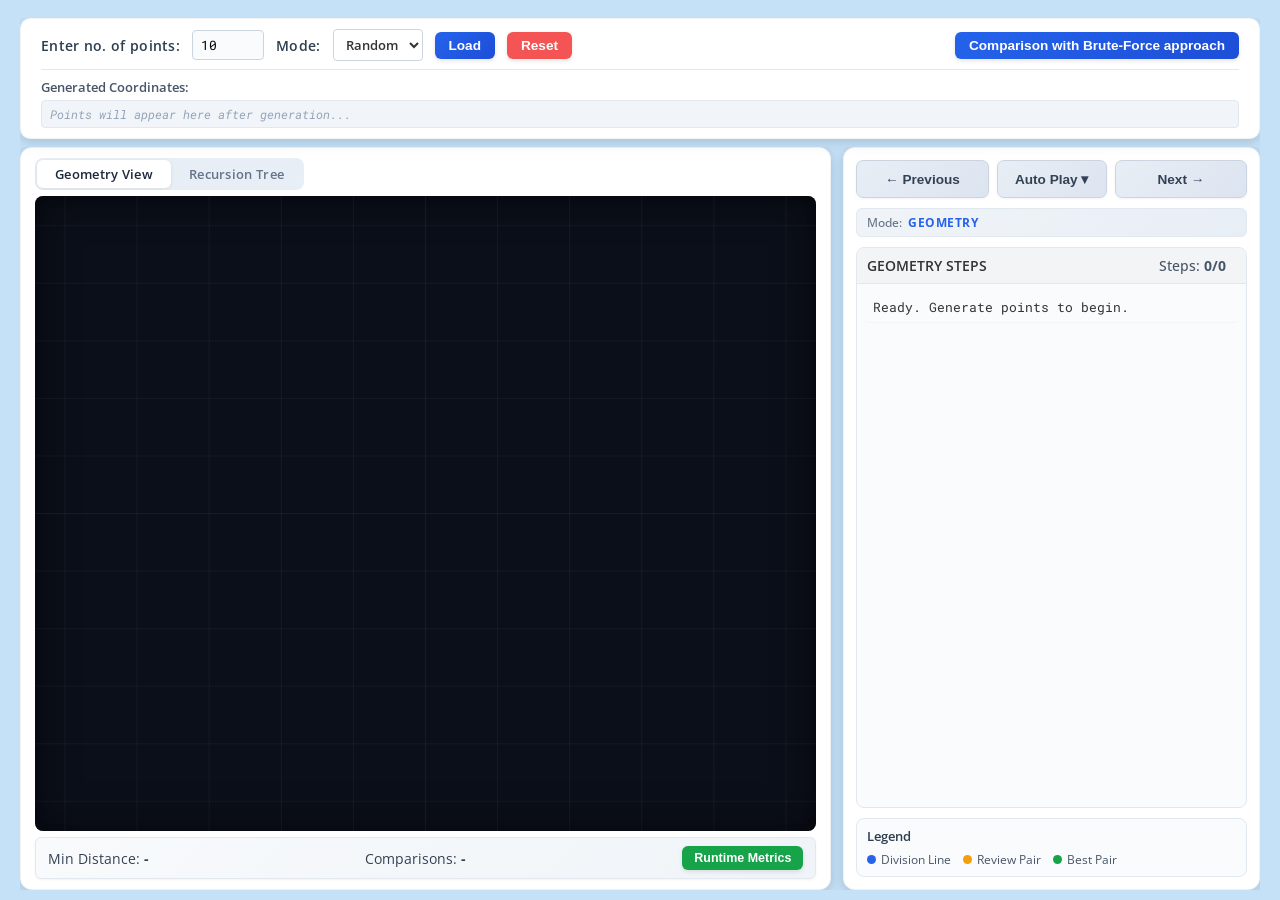
<file: simulation/index.html>
<!DOCTYPE html>
<html lang="en">

<head>
    <meta charset="UTF-8">
    <meta name="viewport" content="width=device-width, initial-scale=1.0">
    <title>Closest Pair: Divide & Conquer Analysis</title>

    <link rel="stylesheet" href="css/main.css">
    <link
        href="https://fonts.googleapis.com/css2?family=Open+Sans:wght@400;600;700&family=Roboto+Mono:wght@400;500&display=swap"
        rel="stylesheet">

</head>

<body>
    <div class="main-container">

        <!-- ========== SIMULATION VIEW (Page 1) ========== -->
        <div id="simulationView" class="simulation-view">
            <!-- CONFIGURATION & DATA PANEL (compact) -->
            <section class="config-panel" style="position: relative;">
                <div class="controls-row">
                    <!-- Random Input -->
                    <label for="pointCount">Enter no. of points:</label>
                    <div id="randomInput" class="input-wrapper">
                        <input type="text" id="pointCount" placeholder="e.g. 10" value="10">
                    </div>

                    <!-- Mode Selection -->
                    <label for="inputMode">Mode:</label>
                    <select id="inputMode" class="mode-select">
                        <option value="random">Random</option>
                        <option value="manual">Manual</option>
                    </select>

                    <!-- Action Buttons -->
                    <button id="btnLoad" class="btn btn-primary">Load</button>
                    <button id="btnReset" class="btn btn-secondary">Reset</button>

                    <!-- Advanced Button Pushed to Right -->
                    <button id="btnShowAdvanced" class="btn btn-primary" style="margin-left: auto;">
                        Comparison with Brute-Force approach
                    </button>
                </div>

                <div class="divider"></div>

                <div class="coordinates-row">
                    <h3>Generated Coordinates:</h3>
                    <div id="coordinateList" class="coordinate-box">
                        <span id="coordPlaceholder" class="placeholder">Points will appear here after
                            generation...</span>
                        <span id="coordResult" style="color: #000;"></span>
                        <div id="manualInput" class="input-wrapper hidden" style="width: 100%;">
                            <input type="text" id="manualPoints" placeholder="e.g: 10,20 30,40 50,60"
                                style="width: 100%; background: transparent; border: none; color: #000; font-family: inherit;">
                        </div>
                    </div>
                </div>
            </section>

            <!-- MAIN LAYOUT: Split between Viz and Right Controls -->
            <div class="content-split">

                <!-- VISUALIZATION -->
                <div class="viz-container">
                    <!-- Tab Toggle (compact) -->
                    <div class="viz-tabs-wrapper">
                        <div class="viz-tabs">
                            <button id="tabGeometry" class="viz-tab active" data-tab="geometry">Geometry View</button>
                            <button id="tabRecursion" class="viz-tab" data-tab="recursion">Recursion Tree</button>
                        </div>
                        <!-- Tab lock tooltip (hidden by default) -->
                        <div id="tabLockMsg" class="tab-lock-msg hidden">
                            <svg width="12" height="12" viewBox="0 0 24 24" fill="none" stroke="currentColor" stroke-width="2.5">
                                <rect x="3" y="11" width="18" height="11" rx="2" ry="2"/>
                                <path d="M7 11V7a5 5 0 0 1 10 0v4"/>
                            </svg>
                            Locked during autoplay
                        </div>
                    </div>

                    <!-- Geometry View (existing) -->
                    <div id="geometryView" class="tab-content active">
                        <div class="canvas-frame">
                            <canvas id="mainCanvas"></canvas>
                        </div>
                    </div>

                    <!-- Recursion Tree View (new) -->
                    <div id="recursionTreeView" class="tab-content">
                        <div class="tree-frame">
                            <div id="treeContainer" class="tree-container">
                                <div class="tree-placeholder">
                                    <svg width="48" height="48" viewBox="0 0 24 24" fill="none" stroke="#94a3b8" stroke-width="1.5">
                                        <circle cx="12" cy="5" r="3"/>
                                        <circle cx="5" cy="17" r="3"/>
                                        <circle cx="19" cy="17" r="3"/>
                                        <line x1="10" y1="7.5" x2="6.5" y2="14.5"/>
                                        <line x1="14" y1="7.5" x2="17.5" y2="14.5"/>
                                    </svg>
                                    <p>Generate points and step through to see the recursion tree.</p>
                                </div>
                            </div>
                        </div>
                    </div>

                    <div class="stats-bar">
                        <span>Min Distance: <b id="currentMinVal">-</b></span>
                        <span>Comparisons: <b id="compCount">-</b></span>
                        <button id="btnDynamicParams" class="btn-sm">Runtime Metrics</button>
                    </div>
                </div>

                <!-- RIGHT PANEL: Controls & Logs -->
                <aside class="right-panel">
                    <div class="nav-controls">
                        <button id="btnPrev" class="btn btn-nav">&larr; Previous</button>
                        <div class="dropdown-container">
                            <button id="btnAuto" class="btn btn-nav">Auto Play &#9662;</button>
                            <div id="speedDropdown" class="dropdown-menu hidden">
                                <div class="dropdown-item" data-speed="1500">Slow</div>
                                <div class="dropdown-item" data-speed="800">Normal</div>
                                <div class="dropdown-item" data-speed="200">Fast</div>
                            </div>
                        </div>
                        <button id="btnNext" class="btn btn-nav">Next &rarr;</button>
                    </div>

                    <!-- Mode indicator -->
                    <div id="modeIndicator" class="mode-indicator">
                        <span class="mode-label">Mode:</span>
                        <span id="modeText" class="mode-value">Geometry</span>
                    </div>

                    <div class="step-log-container">
                        <div class="log-header">
                            <h3 id="logTitle">GEOMETRY STEPS</h3>
                            <span class="step-info">Steps: <b id="stepCounter">0/0</b></span>
                        </div>
                        <!-- Geometry Log (default visible) -->
                        <div id="logContainer" class="log-list">
                            <div class="log-entry system">Ready. Generate points to begin.</div>
                        </div>
                        <!-- Recursion Log (hidden by default) -->
                        <div id="recursionLogContainer" class="log-list hidden">
                            <div class="log-entry system">Switch to Recursion Tree to see recursion steps.</div>
                        </div>
                    </div>

                    <!-- Geometry Legend (shown when geometry tab active) -->
                    <div id="geometryLegend" class="legend">
                        <h4>Legend</h4>
                        <div class="legend-items">
                            <div class="legend-item">
                                <span class="dot" style="background:#2563eb"></span> Division Line
                            </div>
                            <div class="legend-item">
                                <span class="dot" style="background:#f59e0b"></span> Review Pair
                            </div>
                            <div class="legend-item">
                                <span class="dot" style="background:#16a34a"></span> Best Pair
                            </div>
                        </div>
                    </div>

                    <!-- Recursion Legend (shown when recursion tab active) -->
                    <div id="recursionLegend" class="legend hidden">
                        <h4>Tree Legend</h4>
                        <div class="legend-items">
                            <div class="legend-item">
                                <span class="dot" style="background:#38bdf8"></span> Active Node
                            </div>
                            <div class="legend-item">
                                <span class="dot" style="background:#a78bfa"></span> Base Case
                            </div>
                            <div class="legend-item">
                                <span class="dot" style="background:#22c55e"></span> Completed
                            </div>
                            <div class="legend-item">
                                <span class="dot" style="background:#334155"></span> Unvisited
                            </div>
                        </div>
                    </div>

                </aside>

            </div>
        </div>

        <!-- ========== COMPARISON VIEW (Page 2) ========== -->
        <div id="comparisonView" class="comparison-view">
            <div class="comparison-container">
                <!-- 1. INPUTS -->
                <div class="panel-card">
                    <div class="panel-header">
                        <h2>Configuration</h2>
                        <button id="btnGoBack" class="btn btn-sm" style="background: #2563eb; color: #fff;">Go
                            Back</button>
                    </div>

                    <div class="input-group">
                        <label for="inputN">Input Size (N):</label>
                        <input type="number" id="inputN" value="1000" min="10" max="10000" placeholder="e.g. 1000">
                        <small style="color: #64748b;">Try different values of N (Max 10000)</small>
                    </div>

                    <div class="input-group">
                        <label for="inputType">Points Distribution:</label>
                        <select id="inputType">
                            <option value="random">Random Uniform</option>
                            <option value="worst">Worst Case (Collinear)</option>
                            <option value="best">Best Case (Clusters)</option>
                        </select>
                    </div>

                    <div style="display: flex; gap: 10px; margin-top: 8px;">
                        <button id="btnRunComparison" class="btn btn-primary" style="flex: 1;">Run Analysis</button>
                        <button id="btnResetComparison" class="btn btn-secondary" style="flex: 1;">Reset</button>
                    </div>
                    <div id="statusMsg" style="text-align: center; color: #64748b; font-size: 0.8rem; height: 20px;">
                    </div>
                </div>

                <!-- 2. BRUTE FORCE RESULTS -->
                <div class="panel-card">
                    <div class="panel-header">
                        <h2>Brute Force (O(N²))</h2>
                    </div>

                    <div class="result-box">
                        <div class="metric-row">
                            <span>Execution Time:</span>
                            <span id="bfTime" class="metric-val">-</span>
                        </div>
                        <div class="metric-row">
                            <span>Comparisons:</span>
                            <span id="bfComps" class="metric-val">-</span>
                        </div>
                        <div class="metric-row">
                            <span>Min Distance:</span>
                            <span id="bfDist" class="metric-val">-</span>
                        </div>
                    </div>

                    <div>
                        <h4 style="font-size: 0.85rem; margin-bottom: 5px;">Complexity Visualization</h4>
                        <div style="font-size: 0.8rem; color: #64748b; margin-bottom: 5px;">Relative Time taken:</div>
                        <div class="bar-container">
                            <div id="bfBar" class="bar-fill bf-bar" style="width: 0%"></div>
                        </div>
                    </div>

                    <!-- Observation - shown after running -->
                    <div id="bfObservation" class="observation-box bf-obs">
                        <strong>Observation:</strong>
                        <ul style="margin: 5px 0 0 15px; padding: 0;">
                            <li>Checks every single pair.</li>
                            <li>Total pairs = N × (N - 1) / 2</li>
                        </ul>
                    </div>
                </div>

                <!-- 3. DIVIDE & CONQUER RESULTS -->
                <div class="panel-card">
                    <div class="panel-header">
                        <h2>Divide & Conquer (O(N log N))</h2>
                    </div>

                    <div class="result-box">
                        <div class="metric-row">
                            <span>Execution Time:</span>
                            <span id="dcTime" class="metric-val">-</span>
                        </div>
                        <div class="metric-row">
                            <span>Comparisons:</span>
                            <span id="dcComps" class="metric-val">-</span>
                        </div>
                        <div class="metric-row">
                            <span>Min Distance:</span>
                            <span id="dcDist" class="metric-val">-</span>
                        </div>
                    </div>

                    <div>
                        <h4 style="font-size: 0.85rem; margin-bottom: 5px;">Complexity Visualization</h4>
                        <div style="font-size: 0.8rem; color: #64748b; margin-bottom: 5px;">Relative Time taken:</div>
                        <div class="bar-container">
                            <div id="dcBar" class="bar-fill dc-bar" style="width: 0%"></div>
                        </div>
                    </div>

                    <!-- Observation - shown after running -->
                    <div id="dcObservation" class="observation-box dc-obs">
                        <strong>Observation:</strong>
                        <ul style="margin: 5px 0 0 15px; padding: 0;">
                            <li>Significantly fewer comparisons using spatial partitioning.</li>
                            <li><strong>Computational speedup:</strong> <span id="effGain" style="font-weight: bold;">-</span>x</li>
                        </ul>
                    </div>
                </div>
            </div>
        </div>

    </div>


    <!-- Modal for Dynamic Parameters -->
    <div id="paramsModal" class="modal">
        <div class="modal-content">
            <span class="close-modal">&times;</span>
            <h2>Dynamic Parameters Analysis</h2>
            <div class="params-grid">
                <div class="param-card">
                    <h4>Total Comparisons (D&C)</h4>
                    <p id="pCompDC">-</p>
                </div>
                <div class="param-card">
                    <h4>Total Comparisons (Brute Force)</h4>
                    <p id="pCompBF">-</p>
                </div>
                <div class="param-card">
                    <h4>Comparisons Saved</h4>
                    <p id="pSaved">-</p>
                </div>
                <div class="param-card">
                    <h4>Execution Time</h4>
                    <p id="pExecTime">-</p>
                </div>
            </div>
            <div class="modal-footer">
                <p>Calculated for current set of N points.</p>
            </div>
        </div>
    </div>

    <script src="js/main.js"></script>

<script src="../assets/js/iframeResize.js"></script>
        
        </body>

</html>
</file>
<file: simulation/css/main.css>
:root {
    --bg-image: url('../images/background.jpg');
    --font-ui: 'Open Sans', sans-serif;
    --font-mono: 'Roboto Mono', monospace;

    --color-panel: #ffffff;
    --color-text: #333333;
    --color-border: #e2e8f0;

    --btn-primary: #2563eb;
    --btn-primary-hover: #1d4ed8;

    --shadow-md: 0 4px 6px -1px rgba(0, 0, 0, 0.1);
}

* {
    box-sizing: border-box;
    margin: 0;
    padding: 0;
}

body {
    font-family: var(--font-ui);
    color: var(--color-text);
    background: #c4e1f7;
    height: 100vh;
    display: flex;
    justify-content: center;
    padding: 10px 20px;
    overflow: hidden;
}

.main-container {
    background: #c4e1f7;
    width: 100%;
    max-width: 1400px;
    height: 100%;
    display: flex;
    flex-direction: column;
    overflow: visible;
    padding-top: 8px;
}

/* --- Config Panel (Compact) --- */
.config-panel {
    background: #ffffff;
    border-radius: 10px;
    box-shadow: 0 2px 8px rgba(0, 0, 0, 0.08), 0 4px 16px rgba(0, 0, 0, 0.08);
    margin: 0 0 8px 0;
    padding: 10px 20px;
    display: flex;
    flex-direction: column;
    gap: 6px;
    flex-shrink: 0;
    border: 1px solid rgba(0, 0, 0, 0.05);
}

.header-title {
    display: flex;
    flex-direction: column;
    gap: 5px;
    align-items: center;
    justify-content: center;
    padding: 15px 20px;
    background: transparent;
    text-align: center;
    margin-bottom: 10px;
}

.header-title h1 {
    font-size: 1.5rem;
    font-weight: 800;
    color: #1e293b;
    line-height: 1.2;
    margin: 0;
}

.header-title p {
    font-size: 0.9rem;
    color: #64748b;
    font-weight: 600;
    margin: 0;
}


.controls-row {
    display: flex;
    gap: 12px;
    align-items: center;
    flex-wrap: wrap;
}

.controls-row label {
    font-size: 0.88rem;
    color: #2c3e50;
    font-weight: 600;
    letter-spacing: 0.3px;
}

.controls-row input {
    padding: 6px 10px;
    width: 72px;
    font-size: 0.85rem;
    border: 1.5px solid #d1d5db;
    border-radius: 6px;
    outline: none;
    transition: all 0.2s;
    background: #fafbfc;
}

.controls-row input:focus {
    border-color: var(--btn-primary);
    background: #ffffff;
    box-shadow: 0 0 0 3px rgba(37, 99, 235, 0.1);
}

.btn {
    padding: 6px 14px;
    font-size: 0.85rem;
    border: none;
    border-radius: 6px;
    cursor: pointer;
    font-weight: 600;
    transition: all 0.2s ease;
    box-shadow: 0 2px 4px rgba(0, 0, 0, 0.1);
}

.btn:active {
    transform: translateY(1px);
    box-shadow: 0 1px 2px rgba(0, 0, 0, 0.1);
}

.btn:hover {
    box-shadow: 0 4px 12px rgba(0, 0, 0, 0.12);
}

.btn-primary {
    background: linear-gradient(135deg, #2563eb 0%, #1d4ed8 100%);
    color: white;
}

.btn-primary:hover {
    background: #1d4ed8;
}

.btn-secondary {
    background: #f55454;
    color: white;
}

.btn-secondary:hover {
    background: #475569;
}

.mode-select {
    padding: 5px 8px;
    font-size: 0.82rem;
    border: 1px solid #cbd5e1;
    border-radius: 4px;
    cursor: pointer;
    font-weight: 600;
    background: white;
    color: #333333;
    font-family: var(--font-ui);
}

.mode-select:hover {
    border-color: #94a3b8;
}

.hidden {
    display: none !important;
}

.input-wrapper {
    display: flex;
}

.input-wrapper input {
    padding: 5px 8px;
    font-size: 0.82rem;
    border: 1px solid #cbd5e1;
    border-radius: 4px;
    font-family: var(--font-mono);
}

.divider {
    height: 1px;
    background-color: #e2e8f0;
    margin: 2px 0;
}

.coordinates-row {
    display: flex;
    flex-direction: column;
    gap: 4px;
}

.coordinates-row h3 {
    font-size: 0.82rem;
    color: #475569;
    font-weight: 600;
    margin: 0;
}

.coordinate-box {
    font-family: var(--font-mono);
    font-size: 0.78rem;
    max-height: 44px;
    overflow-y: auto;
    padding: 5px 8px;
    background: #f1f5f9;
    border: 1px solid #e2e8f0;
    border-radius: 4px;
    white-space: nowrap;
}


.placeholder {
    color: #94a3b8;
    font-style: italic;
}

/* --- Main Split Content --- */
.content-split {
    display: flex;
    flex: 1;
    min-height: 0;
    gap: 12px;
    overflow: hidden;
    padding: 0;
}

/* Visualization (Left/Center) */
.viz-container {
    flex: 3;
    min-height: 0;
    padding: 10px 14px;
    display: flex;
    flex-direction: column;
    gap: 6px;
    background: #ffffff;
    border-radius: 12px;
    box-shadow: 0 2px 8px rgba(0, 0, 0, 0.08), 0 4px 16px rgba(0, 0, 0, 0.08);
    overflow: hidden;
    border: 1px solid rgba(0, 0, 0, 0.05);
}

.canvas-frame {
    flex: 1;
    border: none;
    border-radius: 8px;
    background: #0b0f19;
    position: relative;
    overflow: hidden;
    box-shadow: inset 0 2px 8px rgba(0, 0, 0, 0.3), inset 0 0 40px rgba(0, 0, 0, 0.5);
}

canvas {
    width: 100%;
    height: 100%;
    display: block;
}

.stats-bar {
    display: flex;
    gap: 20px;
    font-size: 0.85rem;
    padding: 8px 12px;
    color: #334155;
    background: linear-gradient(135deg, #f8fafc 0%, #f0f4f8 100%);
    border-radius: 6px;
    border: 1px solid #e2e8f0;
    align-items: center;
    justify-content: space-between;
    box-shadow: 0 1px 3px rgba(0, 0, 0, 0.05);
    flex-shrink: 0;
}

/* Right Panel */
.right-panel {
    flex: 1.5;
    min-width: 310px;
    min-height: 0;
    padding: 12px;
    display: flex;
    flex-direction: column;
    gap: 10px;
    background: #ffffff;
    border-radius: 12px;
    box-shadow: 0 2px 8px rgba(0, 0, 0, 0.08), 0 4px 16px rgba(0, 0, 0, 0.08);
    border: 1px solid rgba(0, 0, 0, 0.05);
}

.nav-controls {
    display: flex;
    gap: 8px;
    align-items: center;
    position: relative;
    overflow: visible;
    z-index: 10;
}

.btn-nav {
    flex: 1;
    background: linear-gradient(135deg, #e8eef5 0%, #dce4f0 100%);
    color: #334155;
    border: 1.5px solid #cbd5e1;
    height: 38px;
    padding: 0 10px;
    display: flex;
    align-items: center;
    justify-content: center;
    font-size: 0.85rem;
    border-radius: 7px;
    font-weight: 600;
    transition: all 0.2s ease;
    box-shadow: 0 1px 3px rgba(0, 0, 0, 0.05);
}

.btn-nav:hover {
    background: linear-gradient(135deg, #dce4f0 0%, #cbd5e1 100%);
    box-shadow: 0 2px 6px rgba(0, 0, 0, 0.08);
}

.btn-nav:active {
    transform: translateY(1px);
}

.dropdown-container {
    position: relative;
    flex: 1;
    display: flex;
    height: 38px;
}

.dropdown-container .btn-nav {
    width: 100%;
    height: 100%;
}

.btn-nav:disabled {
    opacity: 0.5;
    cursor: not-allowed;
}

#btnAuto.active {
    background: linear-gradient(135deg, #fca5a5 0%, #f87171 100%);
    color: #7f1d1d;
    border-color: #f87171;
}


.step-log-container {
    flex: 1;
    display: flex;
    flex-direction: column;
    min-height: 0;
    background: #fafbfc;
    border-radius: 8px;
    border: 1px solid #e2e8f0;
    overflow: hidden;
}

.step-log-container h3 {
    padding: 8px 10px;
    background: #f3f4f6;
    border-bottom: 1px solid #e5e7eb;
    font-size: 0.88rem;
    font-weight: 600;
}

.log-list {
    flex: 1;
    overflow-y: auto;
    padding: 8px;
    font-family: var(--font-mono);
    font-size: 0.82rem;
}

.log-entry {
    padding: 6px 8px;
    border-bottom: 1px solid #f3f4f6;
    animation: fadeIn 0.2s;
    border-radius: 4px;
    margin-bottom: 3px;
    transition: all 0.3s ease;
}

.log-entry.active {
    background: linear-gradient(135deg, #dbeafe 0%, #bfdbfe 100%);
    border-left: 3px solid #2563eb;
    padding-left: 5px;
    font-weight: 500;
    box-shadow: 0 2px 8px rgba(37, 99, 235, 0.2);
    border-bottom: 1px solid #93c5fd;
}

.step-num {
    font-weight: bold;
    color: #2563eb;
    margin-right: 5px;
}

.log-entry.active .step-num {
    color: #1d4ed8;
}

/* Recursion log active style - purple tint */
.log-entry.rec-active {
    background: linear-gradient(135deg, #ede9fe 0%, #ddd6fe 100%);
    border-left: 3px solid #7c3aed;
    padding-left: 5px;
    font-weight: 500;
    box-shadow: 0 2px 8px rgba(124, 58, 237, 0.2);
    border-bottom: 1px solid #a78bfa;
}

.log-entry.rec-active .step-num {
    color: #6d28d9;
}

/* Recursion sub-list (multi-line entries) */
.rec-sub-list {
    margin-top: 3px;
    padding-left: 12px;
    border-left: 2px solid rgba(124, 58, 237, 0.15);
    margin-left: 4px;
}

.rec-sub-item {
    font-size: 0.78rem;
    color: #64748b;
    padding: 1px 0;
    line-height: 1.4;
}

.rec-active .rec-sub-item {
    color: #4b5563;
}

.legend {
    padding: 8px 10px;
    background: #fafbfc;
    border-radius: 8px;
    border: 1px solid #e2e8f0;
    flex-shrink: 0;
}

.legend-items {
    display: flex;
    gap: 12px;
    flex-wrap: wrap;
}

.legend h4 {
    font-size: 0.82rem;
    margin-bottom: 6px;
    color: #2c3e50;
    font-weight: 600;
}

.legend-item {
    display: flex;
    align-items: center;
    gap: 5px;
    font-size: 0.76rem;
    color: #475569;
    white-space: nowrap;
}



.dot {
    width: 9px;
    height: 9px;
    border-radius: 50%;
    display: inline-block;
}

@keyframes fadeIn {
    from {
        opacity: 0;
        transform: translateX(5px);
    }

    to {
        opacity: 1;
        transform: translateX(0);
    }
}

/* --- Mode Indicator --- */
.mode-indicator {
    display: flex;
    align-items: center;
    gap: 6px;
    padding: 5px 10px;
    background: linear-gradient(135deg, #f0f4f8 0%, #e8eef5 100%);
    border-radius: 6px;
    border: 1px solid #e2e8f0;
    font-size: 0.78rem;
    flex-shrink: 0;
}

.mode-label {
    color: #64748b;
    font-weight: 500;
}

.mode-value {
    font-weight: 700;
    color: #2563eb;
    text-transform: uppercase;
    letter-spacing: 0.5px;
}

/* --- Dynamic Params & Modal --- */
.log-header {
    display: flex;
    justify-content: space-between;
    align-items: center;
    padding: 8px 10px;
    background: #f3f4f6;
    border-bottom: 1px solid #e5e7eb;
}

.log-header h3 {
    padding: 0;
    margin: 0;
    background: none;
    border: none;
    flex: 1;
}

.step-info {
    font-size: 0.85rem;
    color: #475569;
    font-weight: 500;
    margin-right: 10px;
}

.btn-sm {
    padding: 5px 12px;
    font-size: 0.78rem;
    background: #16a34a;
    color: white;
    border: none;
    border-radius: 6px;
    cursor: pointer;
    font-weight: 600;
    transition: all 0.2s ease;
    box-shadow: 0 2px 4px rgba(0, 0, 0, 0.1);
}

.btn-sm:hover {
    background: #15803d;
    transform: translateY(-1px);
    box-shadow: 0 4px 6px rgba(0, 0, 0, 0.15);
}

/* Modal Styling */
.modal {
    display: none;
    position: fixed;
    z-index: 1000;
    left: 0;
    top: 0;
    width: 100%;
    height: 100%;
    overflow: auto;
    background-color: rgba(0, 0, 0, 0.5);
    backdrop-filter: blur(2px);
}

.modal-content {
    background-color: #fefefe;
    margin: 10% auto;
    padding: 25px;
    border: 1px solid #888;
    width: 80%;
    max-width: 600px;
    border-radius: 8px;
    box-shadow: 0 4px 20px rgba(0, 0, 0, 0.2);
    position: relative;
    font-family: var(--font-ui);
}

.close-modal {
    color: #aaa;
    float: right;
    font-size: 28px;
    font-weight: bold;
    cursor: pointer;
    line-height: 1;
}

.close-modal:hover,
.close-modal:focus {
    color: black;
    text-decoration: none;
    cursor: pointer;
}

.modal-content h2 {
    margin-bottom: 20px;
    color: #1e293b;
    border-bottom: 2px solid #f1f5f9;
    padding-bottom: 10px;
    font-size: 1.25rem;
}

.params-grid {
    display: grid;
    grid-template-columns: 1fr 1fr;
    gap: 15px;
    margin-bottom: 15px;
}

.param-card {
    background: #f8fafc;
    padding: 15px;
    border-radius: 6px;
    border: 1px solid #e2e8f0;
    text-align: center;
}

.param-card h4 {
    margin-bottom: 8px;
    font-size: 0.85rem;
    color: #64748b;
    font-weight: 600;
}

.param-card p {
    font-size: 1.5rem;
    font-weight: 700;
    color: #2563eb;
    margin: 0;
}

.modal-footer {
    margin-top: 20px;
    text-align: right;
    font-size: 0.8rem;
    color: #94a3b8;
    font-style: italic;
}

/* --- Dropdown Styling --- */
.dropdown-container .btn {
    width: 100%;
}

.dropdown-menu {
    position: absolute;
    top: 105%;
    left: 50%;
    transform: translateX(-50%);
    background: #ffffff;
    border: 1px solid #e2e8f0;
    border-radius: 6px;
    box-shadow: 0 4px 10px rgba(0, 0, 0, 0.15);
    min-width: 140px;
    z-index: 50;
    overflow: hidden;
    display: block;
    animation: fadeIn 0.1s ease-out;
}

.dropdown-menu.hidden {
    display: none;
}

.dropdown-item {
    padding: 10px 16px;
    font-size: 0.9rem;
    color: #475569;
    cursor: pointer;
    transition: background 0.2s;
    text-align: center;
    border-bottom: 1px solid #f1f5f9;
}

.dropdown-item:last-child {
    border-bottom: none;
}

.dropdown-item:hover {
    background: #e2e8f0;
    color: #1e293b;
    font-weight: 600;
}

/* --- Simulation View Fix --- */
.simulation-view {
    display: flex;
    flex-direction: column;
    height: 100%;
    overflow: hidden;
}

.simulation-view.hidden {
    display: none;
}

/* --- Comparison Page Specific Styles --- */
.comparison-view {
    display: none;
    padding: 15px;
    height: 100%;
}

.comparison-view.active {
    display: block;
}

.comparison-container {
    display: grid;
    grid-template-columns: 0.75fr 1.1fr 1.1fr;
    gap: 12px;
    max-width: 1300px;
    width: 100%;
    height: 500px;
    margin: 0 auto;
}

.panel-card {
    background: #ffffff;
    border-radius: 8px;
    box-shadow: 0 4px 6px rgba(0, 0, 0, 0.1);
    padding: 12px 14px;
    display: flex;
    flex-direction: column;
    gap: 6px;
    overflow-y: auto;
    max-height: 100%;
}

.panel-header {
    border-bottom: 2px solid #f1f5f9;
    padding-bottom: 8px;
    margin-bottom: 5px;
    display: flex;
    justify-content: space-between;
    align-items: center;
}

.panel-header h2 {
    font-size: 1rem;
    color: #1e293b;
    margin: 0;
}

.result-box {
    background: #f8fafc;
    border: 1px solid #e2e8f0;
    border-radius: 6px;
    padding: 12px;
}

.metric-row {
    display: flex;
    justify-content: space-between;
    margin-bottom: 6px;
    font-size: 0.85rem;
}

.metric-val {
    font-weight: 700;
    font-family: var(--font-mono);
}

.bar-container {
    height: 20px;
    background: #e2e8f0;
    border-radius: 4px;
    overflow: hidden;
    margin-top: 5px;
}

.bar-fill {
    height: 100%;
    transition: width 0.5s ease;
}

.bf-bar {
    background: #ef4444;
}

.dc-bar {
    background: #22c55e;
}

/* Observation boxes - hidden by default */
.observation-box {
    display: none;
    font-size: 0.85rem;
    color: #475569;
    line-height: 1.5;
    padding: 10px;
    border-radius: 4px;
    margin-top: 10px;
}

.observation-box.visible {
    display: block;
}

.observation-box.bf-obs {
    background: #fef2f2;
    border-left: 3px solid #ef4444;
}

.observation-box.dc-obs {
    background: #f0fdf4;
    border-left: 3px solid #22c55e;
}

.input-group {
    margin-bottom: 8px;
}

.input-group label {
    display: block;
    margin-bottom: 4px;
    font-weight: 600;
    color: #333;
    font-size: 0.9rem;
}

.input-group input,
.input-group select {
    width: 100%;
    padding: 6px;
    border: 1px solid #cbd5e1;
    border-radius: 4px;
    font-size: 0.9rem;
}

.btn-block {
    width: 100%;
    margin-top: 8px;
}

/* ============================================= */
/* === Tab Toggle System (Compact)           === */
/* ============================================= */
.viz-tabs-wrapper {
    display: flex;
    align-items: center;
    gap: 10px;
    flex-shrink: 0;
}

.viz-tabs {
    display: flex;
    gap: 0;
    border-radius: 8px;
    overflow: hidden;
    background: #e8eef5;
    padding: 2px;
    flex-shrink: 0;
}

.viz-tab {
    padding: 5px 18px;
    font-size: 0.8rem;
    font-weight: 600;
    border: none;
    cursor: pointer;
    transition: all 0.25s cubic-bezier(0.4, 0, 0.2, 1);
    border-radius: 6px;
    color: #64748b;
    background: transparent;
    font-family: var(--font-ui);
    letter-spacing: 0.3px;
    position: relative;
    white-space: nowrap;
}

.viz-tab:hover:not(.active):not(.disabled) {
    color: #334155;
    background: rgba(255, 255, 255, 0.5);
}

.viz-tab.active {
    background: #ffffff;
    color: #1e293b;
    box-shadow: 0 1px 4px rgba(0, 0, 0, 0.08);
}

.viz-tab.disabled {
    opacity: 0.5;
    cursor: not-allowed;
    pointer-events: none;
}

/* Tab lock message */
.tab-lock-msg {
    display: flex;
    align-items: center;
    gap: 4px;
    font-size: 0.7rem;
    color: #ef4444;
    font-weight: 500;
    white-space: nowrap;
    animation: fadeIn 0.3s ease;
}

.tab-lock-msg svg {
    flex-shrink: 0;
}

/* Tab Content Panels */
.tab-content {
    display: none;
    flex: 1;
    min-height: 0;
}

.tab-content.active {
    display: flex;
    flex-direction: column;
}

/* ============================================= */
/* === Recursion Tree View                   === */
/* ============================================= */
.tree-frame {
    flex: 1;
    border-radius: 8px;
    background: #0b0f19;
    position: relative;
    overflow: hidden;
    box-shadow: inset 0 2px 8px rgba(0, 0, 0, 0.3), inset 0 0 40px rgba(0, 0, 0, 0.5);
}

.tree-container {
    width: 100%;
    height: 100%;
    overflow: auto;
    position: relative;
    display: flex;
    align-items: center;
    justify-content: center;
}

.tree-placeholder {
    display: flex;
    flex-direction: column;
    align-items: center;
    gap: 12px;
    color: #64748b;
    font-size: 0.90rem;
    text-align: center;
    padding: 30px;
}

.tree-placeholder p {
    max-width: 280px;
    line-height: 1.5;
}

/* Tree SVG Canvas */
.tree-svg {
    display: block;
}

/* Tree Edges */
.tree-edge {
    stroke: #283040;
    stroke-width: 1.5;
    fill: none;
    transition: stroke 0.35s ease, stroke-width 0.35s ease;
}

.tree-edge.visited {
    stroke: #3d4f65;
    stroke-width: 1.5;
}

.tree-edge.active {
    stroke: #38bdf8;
    stroke-width: 2;
    filter: drop-shadow(0 0 3px rgba(56, 189, 248, 0.4));
}

.tree-edge.completed {
    stroke: #22c55e;
    stroke-width: 1.5;
    opacity: 0.7;
}

/* Tree Nodes */
.tree-node-group {
    cursor: default;
}

.tree-node-rect {
    rx: 7;
    ry: 7;
    fill: #151d2b;
    stroke: #283040;
    stroke-width: 1.5;
    transition: all 0.35s cubic-bezier(0.4, 0, 0.2, 1);
}

/* Depth-based border colors */
.tree-node-rect.depth-0 { stroke: #6366f1; }
.tree-node-rect.depth-1 { stroke: #8b5cf6; }
.tree-node-rect.depth-2 { stroke: #a855f7; }
.tree-node-rect.depth-3 { stroke: #d946ef; }
.tree-node-rect.depth-4 { stroke: #ec4899; }

/* Node States */
.tree-node-rect.visited {
    fill: #1a2332;
    stroke-width: 1.5;
}

.tree-node-rect.active {
    fill: #172554;
    stroke: #38bdf8 !important;
    stroke-width: 2.5;
    filter: drop-shadow(0 0 8px rgba(56, 189, 248, 0.35));
}

.tree-node-rect.completed {
    fill: #0f2a1e;
    stroke: #22c55e !important;
    stroke-width: 1.5;
}

.tree-node-rect.base-case {
    fill: #1e1b30;
    stroke: #a78bfa !important;
    stroke-width: 1.5;
}

.tree-node-rect.active.base-case {
    fill: #1e1b44;
    stroke: #38bdf8 !important;
}

/* Node Text */
.tree-node-label {
    font-family: var(--font-mono);
    font-size: 9.5px;
    fill: #cbd5e1;
    text-anchor: middle;
    dominant-baseline: central;
    pointer-events: none;
    transition: fill 0.3s ease;
}

.tree-node-label.title {
    font-weight: 700;
    font-size: 10px;
    fill: #e2e8f0;
}

.tree-node-label.detail {
    font-size: 8.5px;
    fill: #94a3b8;
}

.tree-node-label.comment {
    font-size: 8px;
    fill: #64748b;
    font-family: var(--font-ui);
    font-style: italic;
}

.tree-node-label.node-type {
    font-size: 9px;
    font-weight: 600;
    fill: #7dd3fc;
    font-family: var(--font-ui);
    letter-spacing: 0.3px;
}

.tree-node-label.delta {
    font-size: 9px;
    fill: #4ade80;
    font-weight: 600;
}

/* Pulse animation for active node */
@keyframes nodePulse {
    0%, 100% { filter: drop-shadow(0 0 6px rgba(56, 189, 248, 0.25)); }
    50%      { filter: drop-shadow(0 0 14px rgba(56, 189, 248, 0.55)); }
}

.tree-node-rect.active {
    animation: nodePulse 2s ease-in-out infinite;
}

/* ============================================= */
/* === Responsive Design                     === */
/* ============================================= */

/* Tablets and Smaller Laptops */
@media (max-width: 1024px) {
    .comparison-container {
        grid-template-columns: 1fr 1fr;
        height: auto;
        min-height: 550px;
    }

    .panel-card:first-child {
        grid-column: span 2;
    }
}

/* Mobile Devices */
@media (max-width: 768px) {
    body {
        height: auto;
        overflow: auto;
        padding: 10px;
    }

    .main-container {
        padding-top: 10px;
        height: auto;
    }

    .content-split {
        flex-direction: column;
        height: auto;
    }

    .viz-container {
        height: 400px;
        flex: none;
    }

    .right-panel {
        flex: none;
        min-width: unset;
    }

    .comparison-container {
        grid-template-columns: 1fr;
        height: auto;
    }

    .panel-card:first-child {
        grid-column: auto;
    }

    .controls-row {
        justify-content: center;
    }

    #btnShowAdvanced {
        margin-left: 0 !important;
        width: 100%;
        margin-top: 10px;
    }

    .nav-controls {
        flex-wrap: wrap;
    }

    .nav-controls>button,
    .nav-controls>.dropdown-container {
        flex: 1 1 45%;
    }

    .modal-content {
        width: 95%;
        margin: 20% auto;
        padding: 15px;
    }

    .params-grid {
        grid-template-columns: 1fr;
    }

    .stats-bar {
        flex-direction: column;
        gap: 10px;
        text-align: center;
    }
}
</file>
<file: experiment/simulation/css/main.css>
:root {
    --bg-image: url('../images/background.jpg');
    --font-ui: 'Open Sans', sans-serif;
    --font-mono: 'Roboto Mono', monospace;

    --color-panel: #ffffff;
    --color-text: #333333;
    --color-border: #e2e8f0;

    --btn-primary: #2563eb;
    --btn-primary-hover: #1d4ed8;

    --shadow-md: 0 4px 6px -1px rgba(0, 0, 0, 0.1);
}

* {
    box-sizing: border-box;
    margin: 0;
    padding: 0;
}

body {
    font-family: var(--font-ui);
    color: var(--color-text);
    background: #c4e1f7;
    height: 100vh;
    display: flex;
    justify-content: center;
    padding: 10px 20px;
    overflow: hidden;
}

.main-container {
    background: #c4e1f7;
    width: 100%;
    max-width: 1400px;
    height: 100%;
    display: flex;
    flex-direction: column;
    overflow: visible;
    padding-top: 8px;
}

/* --- Config Panel (Compact) --- */
.config-panel {
    background: #ffffff;
    border-radius: 10px;
    box-shadow: 0 2px 8px rgba(0, 0, 0, 0.08), 0 4px 16px rgba(0, 0, 0, 0.08);
    margin: 0 0 8px 0;
    padding: 10px 20px;
    display: flex;
    flex-direction: column;
    gap: 6px;
    flex-shrink: 0;
    border: 1px solid rgba(0, 0, 0, 0.05);
}

.header-title {
    display: flex;
    flex-direction: column;
    gap: 5px;
    align-items: center;
    justify-content: center;
    padding: 15px 20px;
    background: transparent;
    text-align: center;
    margin-bottom: 10px;
}

.header-title h1 {
    font-size: 1.5rem;
    font-weight: 800;
    color: #1e293b;
    line-height: 1.2;
    margin: 0;
}

.header-title p {
    font-size: 0.9rem;
    color: #64748b;
    font-weight: 600;
    margin: 0;
}


.controls-row {
    display: flex;
    gap: 12px;
    align-items: center;
    flex-wrap: wrap;
}

.controls-row label {
    font-size: 0.88rem;
    color: #2c3e50;
    font-weight: 600;
    letter-spacing: 0.3px;
}

.controls-row input {
    padding: 6px 10px;
    width: 72px;
    font-size: 0.85rem;
    border: 1.5px solid #d1d5db;
    border-radius: 6px;
    outline: none;
    transition: all 0.2s;
    background: #fafbfc;
}

.controls-row input:focus {
    border-color: var(--btn-primary);
    background: #ffffff;
    box-shadow: 0 0 0 3px rgba(37, 99, 235, 0.1);
}

.btn {
    padding: 6px 14px;
    font-size: 0.85rem;
    border: none;
    border-radius: 6px;
    cursor: pointer;
    font-weight: 600;
    transition: all 0.2s ease;
    box-shadow: 0 2px 4px rgba(0, 0, 0, 0.1);
}

.btn:active {
    transform: translateY(1px);
    box-shadow: 0 1px 2px rgba(0, 0, 0, 0.1);
}

.btn:hover {
    box-shadow: 0 4px 12px rgba(0, 0, 0, 0.12);
}

.btn-primary {
    background: linear-gradient(135deg, #2563eb 0%, #1d4ed8 100%);
    color: white;
}

.btn-primary:hover {
    background: #1d4ed8;
}

.btn-secondary {
    background: #f55454;
    color: white;
}

.btn-secondary:hover {
    background: #475569;
}

.mode-select {
    padding: 5px 8px;
    font-size: 0.82rem;
    border: 1px solid #cbd5e1;
    border-radius: 4px;
    cursor: pointer;
    font-weight: 600;
    background: white;
    color: #333333;
    font-family: var(--font-ui);
}

.mode-select:hover {
    border-color: #94a3b8;
}

.hidden {
    display: none !important;
}

.input-wrapper {
    display: flex;
}

.input-wrapper input {
    padding: 5px 8px;
    font-size: 0.82rem;
    border: 1px solid #cbd5e1;
    border-radius: 4px;
    font-family: var(--font-mono);
}

.divider {
    height: 1px;
    background-color: #e2e8f0;
    margin: 2px 0;
}

.coordinates-row {
    display: flex;
    flex-direction: column;
    gap: 4px;
}

.coordinates-row h3 {
    font-size: 0.82rem;
    color: #475569;
    font-weight: 600;
    margin: 0;
}

.coordinate-box {
    font-family: var(--font-mono);
    font-size: 0.78rem;
    max-height: 44px;
    overflow-y: auto;
    padding: 5px 8px;
    background: #f1f5f9;
    border: 1px solid #e2e8f0;
    border-radius: 4px;
    white-space: nowrap;
}


.placeholder {
    color: #94a3b8;
    font-style: italic;
}

/* --- Main Split Content --- */
.content-split {
    display: flex;
    flex: 1;
    min-height: 0;
    gap: 12px;
    overflow: hidden;
    padding: 0;
}

/* Visualization (Left/Center) */
.viz-container {
    flex: 3;
    min-height: 0;
    padding: 10px 14px;
    display: flex;
    flex-direction: column;
    gap: 6px;
    background: #ffffff;
    border-radius: 12px;
    box-shadow: 0 2px 8px rgba(0, 0, 0, 0.08), 0 4px 16px rgba(0, 0, 0, 0.08);
    overflow: hidden;
    border: 1px solid rgba(0, 0, 0, 0.05);
}

.canvas-frame {
    flex: 1;
    border: none;
    border-radius: 8px;
    background: #0b0f19;
    position: relative;
    overflow: hidden;
    box-shadow: inset 0 2px 8px rgba(0, 0, 0, 0.3), inset 0 0 40px rgba(0, 0, 0, 0.5);
}

canvas {
    width: 100%;
    height: 100%;
    display: block;
}

.stats-bar {
    display: flex;
    gap: 20px;
    font-size: 0.85rem;
    padding: 8px 12px;
    color: #334155;
    background: linear-gradient(135deg, #f8fafc 0%, #f0f4f8 100%);
    border-radius: 6px;
    border: 1px solid #e2e8f0;
    align-items: center;
    justify-content: space-between;
    box-shadow: 0 1px 3px rgba(0, 0, 0, 0.05);
    flex-shrink: 0;
}

/* Right Panel */
.right-panel {
    flex: 1.5;
    min-width: 310px;
    min-height: 0;
    padding: 12px;
    display: flex;
    flex-direction: column;
    gap: 10px;
    background: #ffffff;
    border-radius: 12px;
    box-shadow: 0 2px 8px rgba(0, 0, 0, 0.08), 0 4px 16px rgba(0, 0, 0, 0.08);
    border: 1px solid rgba(0, 0, 0, 0.05);
}

.nav-controls {
    display: flex;
    gap: 8px;
    align-items: center;
    position: relative;
    overflow: visible;
    z-index: 10;
}

.btn-nav {
    flex: 1;
    background: linear-gradient(135deg, #e8eef5 0%, #dce4f0 100%);
    color: #334155;
    border: 1.5px solid #cbd5e1;
    height: 38px;
    padding: 0 10px;
    display: flex;
    align-items: center;
    justify-content: center;
    font-size: 0.85rem;
    border-radius: 7px;
    font-weight: 600;
    transition: all 0.2s ease;
    box-shadow: 0 1px 3px rgba(0, 0, 0, 0.05);
}

.btn-nav:hover {
    background: linear-gradient(135deg, #dce4f0 0%, #cbd5e1 100%);
    box-shadow: 0 2px 6px rgba(0, 0, 0, 0.08);
}

.btn-nav:active {
    transform: translateY(1px);
}

.dropdown-container {
    position: relative;
    flex: 1;
    display: flex;
    height: 38px;
}

.dropdown-container .btn-nav {
    width: 100%;
    height: 100%;
}

.btn-nav:disabled {
    opacity: 0.5;
    cursor: not-allowed;
}

#btnAuto.active {
    background: linear-gradient(135deg, #fca5a5 0%, #f87171 100%);
    color: #7f1d1d;
    border-color: #f87171;
}


.step-log-container {
    flex: 1;
    display: flex;
    flex-direction: column;
    min-height: 0;
    background: #fafbfc;
    border-radius: 8px;
    border: 1px solid #e2e8f0;
    overflow: hidden;
}

.step-log-container h3 {
    padding: 8px 10px;
    background: #f3f4f6;
    border-bottom: 1px solid #e5e7eb;
    font-size: 0.88rem;
    font-weight: 600;
}

.log-list {
    flex: 1;
    overflow-y: auto;
    padding: 8px;
    font-family: var(--font-mono);
    font-size: 0.82rem;
}

.log-entry {
    padding: 6px 8px;
    border-bottom: 1px solid #f3f4f6;
    animation: fadeIn 0.2s;
    border-radius: 4px;
    margin-bottom: 3px;
    transition: all 0.3s ease;
}

.log-entry.active {
    background: linear-gradient(135deg, #dbeafe 0%, #bfdbfe 100%);
    border-left: 3px solid #2563eb;
    padding-left: 5px;
    font-weight: 500;
    box-shadow: 0 2px 8px rgba(37, 99, 235, 0.2);
    border-bottom: 1px solid #93c5fd;
}

.step-num {
    font-weight: bold;
    color: #2563eb;
    margin-right: 5px;
}

.log-entry.active .step-num {
    color: #1d4ed8;
}

/* Recursion log active style - purple tint */
.log-entry.rec-active {
    background: linear-gradient(135deg, #ede9fe 0%, #ddd6fe 100%);
    border-left: 3px solid #7c3aed;
    padding-left: 5px;
    font-weight: 500;
    box-shadow: 0 2px 8px rgba(124, 58, 237, 0.2);
    border-bottom: 1px solid #a78bfa;
}

.log-entry.rec-active .step-num {
    color: #6d28d9;
}

/* Recursion sub-list (multi-line entries) */
.rec-sub-list {
    margin-top: 3px;
    padding-left: 12px;
    border-left: 2px solid rgba(124, 58, 237, 0.15);
    margin-left: 4px;
}

.rec-sub-item {
    font-size: 0.78rem;
    color: #64748b;
    padding: 1px 0;
    line-height: 1.4;
}

.rec-active .rec-sub-item {
    color: #4b5563;
}

.legend {
    padding: 8px 10px;
    background: #fafbfc;
    border-radius: 8px;
    border: 1px solid #e2e8f0;
    flex-shrink: 0;
}

.legend-items {
    display: flex;
    gap: 12px;
    flex-wrap: wrap;
}

.legend h4 {
    font-size: 0.82rem;
    margin-bottom: 6px;
    color: #2c3e50;
    font-weight: 600;
}

.legend-item {
    display: flex;
    align-items: center;
    gap: 5px;
    font-size: 0.76rem;
    color: #475569;
    white-space: nowrap;
}



.dot {
    width: 9px;
    height: 9px;
    border-radius: 50%;
    display: inline-block;
}

@keyframes fadeIn {
    from {
        opacity: 0;
        transform: translateX(5px);
    }

    to {
        opacity: 1;
        transform: translateX(0);
    }
}

/* --- Mode Indicator --- */
.mode-indicator {
    display: flex;
    align-items: center;
    gap: 6px;
    padding: 5px 10px;
    background: linear-gradient(135deg, #f0f4f8 0%, #e8eef5 100%);
    border-radius: 6px;
    border: 1px solid #e2e8f0;
    font-size: 0.78rem;
    flex-shrink: 0;
}

.mode-label {
    color: #64748b;
    font-weight: 500;
}

.mode-value {
    font-weight: 700;
    color: #2563eb;
    text-transform: uppercase;
    letter-spacing: 0.5px;
}

/* --- Dynamic Params & Modal --- */
.log-header {
    display: flex;
    justify-content: space-between;
    align-items: center;
    padding: 8px 10px;
    background: #f3f4f6;
    border-bottom: 1px solid #e5e7eb;
}

.log-header h3 {
    padding: 0;
    margin: 0;
    background: none;
    border: none;
    flex: 1;
}

.step-info {
    font-size: 0.85rem;
    color: #475569;
    font-weight: 500;
    margin-right: 10px;
}

.btn-sm {
    padding: 5px 12px;
    font-size: 0.78rem;
    background: #16a34a;
    color: white;
    border: none;
    border-radius: 6px;
    cursor: pointer;
    font-weight: 600;
    transition: all 0.2s ease;
    box-shadow: 0 2px 4px rgba(0, 0, 0, 0.1);
}

.btn-sm:hover {
    background: #15803d;
    transform: translateY(-1px);
    box-shadow: 0 4px 6px rgba(0, 0, 0, 0.15);
}

/* Modal Styling */
.modal {
    display: none;
    position: fixed;
    z-index: 1000;
    left: 0;
    top: 0;
    width: 100%;
    height: 100%;
    overflow: auto;
    background-color: rgba(0, 0, 0, 0.5);
    backdrop-filter: blur(2px);
}

.modal-content {
    background-color: #fefefe;
    margin: 10% auto;
    padding: 25px;
    border: 1px solid #888;
    width: 80%;
    max-width: 600px;
    border-radius: 8px;
    box-shadow: 0 4px 20px rgba(0, 0, 0, 0.2);
    position: relative;
    font-family: var(--font-ui);
}

.close-modal {
    color: #aaa;
    float: right;
    font-size: 28px;
    font-weight: bold;
    cursor: pointer;
    line-height: 1;
}

.close-modal:hover,
.close-modal:focus {
    color: black;
    text-decoration: none;
    cursor: pointer;
}

.modal-content h2 {
    margin-bottom: 20px;
    color: #1e293b;
    border-bottom: 2px solid #f1f5f9;
    padding-bottom: 10px;
    font-size: 1.25rem;
}

.params-grid {
    display: grid;
    grid-template-columns: 1fr 1fr;
    gap: 15px;
    margin-bottom: 15px;
}

.param-card {
    background: #f8fafc;
    padding: 15px;
    border-radius: 6px;
    border: 1px solid #e2e8f0;
    text-align: center;
}

.param-card h4 {
    margin-bottom: 8px;
    font-size: 0.85rem;
    color: #64748b;
    font-weight: 600;
}

.param-card p {
    font-size: 1.5rem;
    font-weight: 700;
    color: #2563eb;
    margin: 0;
}

.modal-footer {
    margin-top: 20px;
    text-align: right;
    font-size: 0.8rem;
    color: #94a3b8;
    font-style: italic;
}

/* --- Dropdown Styling --- */
.dropdown-container .btn {
    width: 100%;
}

.dropdown-menu {
    position: absolute;
    top: 105%;
    left: 50%;
    transform: translateX(-50%);
    background: #ffffff;
    border: 1px solid #e2e8f0;
    border-radius: 6px;
    box-shadow: 0 4px 10px rgba(0, 0, 0, 0.15);
    min-width: 140px;
    z-index: 50;
    overflow: hidden;
    display: block;
    animation: fadeIn 0.1s ease-out;
}

.dropdown-menu.hidden {
    display: none;
}

.dropdown-item {
    padding: 10px 16px;
    font-size: 0.9rem;
    color: #475569;
    cursor: pointer;
    transition: background 0.2s;
    text-align: center;
    border-bottom: 1px solid #f1f5f9;
}

.dropdown-item:last-child {
    border-bottom: none;
}

.dropdown-item:hover {
    background: #e2e8f0;
    color: #1e293b;
    font-weight: 600;
}

/* --- Simulation View Fix --- */
.simulation-view {
    display: flex;
    flex-direction: column;
    height: 100%;
    overflow: hidden;
}

.simulation-view.hidden {
    display: none;
}

/* --- Comparison Page Specific Styles --- */
.comparison-view {
    display: none;
    padding: 15px;
    height: 100%;
}

.comparison-view.active {
    display: block;
}

.comparison-container {
    display: grid;
    grid-template-columns: 0.75fr 1.1fr 1.1fr;
    gap: 12px;
    max-width: 1300px;
    width: 100%;
    height: 500px;
    margin: 0 auto;
}

.panel-card {
    background: #ffffff;
    border-radius: 8px;
    box-shadow: 0 4px 6px rgba(0, 0, 0, 0.1);
    padding: 12px 14px;
    display: flex;
    flex-direction: column;
    gap: 6px;
    overflow-y: auto;
    max-height: 100%;
}

.panel-header {
    border-bottom: 2px solid #f1f5f9;
    padding-bottom: 8px;
    margin-bottom: 5px;
    display: flex;
    justify-content: space-between;
    align-items: center;
}

.panel-header h2 {
    font-size: 1rem;
    color: #1e293b;
    margin: 0;
}

.result-box {
    background: #f8fafc;
    border: 1px solid #e2e8f0;
    border-radius: 6px;
    padding: 12px;
}

.metric-row {
    display: flex;
    justify-content: space-between;
    margin-bottom: 6px;
    font-size: 0.85rem;
}

.metric-val {
    font-weight: 700;
    font-family: var(--font-mono);
}

.bar-container {
    height: 20px;
    background: #e2e8f0;
    border-radius: 4px;
    overflow: hidden;
    margin-top: 5px;
}

.bar-fill {
    height: 100%;
    transition: width 0.5s ease;
}

.bf-bar {
    background: #ef4444;
}

.dc-bar {
    background: #22c55e;
}

/* Observation boxes - hidden by default */
.observation-box {
    display: none;
    font-size: 0.85rem;
    color: #475569;
    line-height: 1.5;
    padding: 10px;
    border-radius: 4px;
    margin-top: 10px;
}

.observation-box.visible {
    display: block;
}

.observation-box.bf-obs {
    background: #fef2f2;
    border-left: 3px solid #ef4444;
}

.observation-box.dc-obs {
    background: #f0fdf4;
    border-left: 3px solid #22c55e;
}

.input-group {
    margin-bottom: 8px;
}

.input-group label {
    display: block;
    margin-bottom: 4px;
    font-weight: 600;
    color: #333;
    font-size: 0.9rem;
}

.input-group input,
.input-group select {
    width: 100%;
    padding: 6px;
    border: 1px solid #cbd5e1;
    border-radius: 4px;
    font-size: 0.9rem;
}

.btn-block {
    width: 100%;
    margin-top: 8px;
}

/* ============================================= */
/* === Tab Toggle System (Compact)           === */
/* ============================================= */
.viz-tabs-wrapper {
    display: flex;
    align-items: center;
    gap: 10px;
    flex-shrink: 0;
}

.viz-tabs {
    display: flex;
    gap: 0;
    border-radius: 8px;
    overflow: hidden;
    background: #e8eef5;
    padding: 2px;
    flex-shrink: 0;
}

.viz-tab {
    padding: 5px 18px;
    font-size: 0.8rem;
    font-weight: 600;
    border: none;
    cursor: pointer;
    transition: all 0.25s cubic-bezier(0.4, 0, 0.2, 1);
    border-radius: 6px;
    color: #64748b;
    background: transparent;
    font-family: var(--font-ui);
    letter-spacing: 0.3px;
    position: relative;
    white-space: nowrap;
}

.viz-tab:hover:not(.active):not(.disabled) {
    color: #334155;
    background: rgba(255, 255, 255, 0.5);
}

.viz-tab.active {
    background: #ffffff;
    color: #1e293b;
    box-shadow: 0 1px 4px rgba(0, 0, 0, 0.08);
}

.viz-tab.disabled {
    opacity: 0.5;
    cursor: not-allowed;
    pointer-events: none;
}

/* Tab lock message */
.tab-lock-msg {
    display: flex;
    align-items: center;
    gap: 4px;
    font-size: 0.7rem;
    color: #ef4444;
    font-weight: 500;
    white-space: nowrap;
    animation: fadeIn 0.3s ease;
}

.tab-lock-msg svg {
    flex-shrink: 0;
}

/* Tab Content Panels */
.tab-content {
    display: none;
    flex: 1;
    min-height: 0;
}

.tab-content.active {
    display: flex;
    flex-direction: column;
}

/* ============================================= */
/* === Recursion Tree View                   === */
/* ============================================= */
.tree-frame {
    flex: 1;
    border-radius: 8px;
    background: #0b0f19;
    position: relative;
    overflow: hidden;
    box-shadow: inset 0 2px 8px rgba(0, 0, 0, 0.3), inset 0 0 40px rgba(0, 0, 0, 0.5);
}

.tree-container {
    width: 100%;
    height: 100%;
    overflow: auto;
    position: relative;
    display: flex;
    align-items: center;
    justify-content: center;
}

.tree-placeholder {
    display: flex;
    flex-direction: column;
    align-items: center;
    gap: 12px;
    color: #64748b;
    font-size: 0.90rem;
    text-align: center;
    padding: 30px;
}

.tree-placeholder p {
    max-width: 280px;
    line-height: 1.5;
}

/* Tree SVG Canvas */
.tree-svg {
    display: block;
}

/* Tree Edges */
.tree-edge {
    stroke: #283040;
    stroke-width: 1.5;
    fill: none;
    transition: stroke 0.35s ease, stroke-width 0.35s ease;
}

.tree-edge.visited {
    stroke: #3d4f65;
    stroke-width: 1.5;
}

.tree-edge.active {
    stroke: #38bdf8;
    stroke-width: 2;
    filter: drop-shadow(0 0 3px rgba(56, 189, 248, 0.4));
}

.tree-edge.completed {
    stroke: #22c55e;
    stroke-width: 1.5;
    opacity: 0.7;
}

/* Tree Nodes */
.tree-node-group {
    cursor: default;
}

.tree-node-rect {
    rx: 7;
    ry: 7;
    fill: #151d2b;
    stroke: #283040;
    stroke-width: 1.5;
    transition: all 0.35s cubic-bezier(0.4, 0, 0.2, 1);
}

/* Depth-based border colors */
.tree-node-rect.depth-0 { stroke: #6366f1; }
.tree-node-rect.depth-1 { stroke: #8b5cf6; }
.tree-node-rect.depth-2 { stroke: #a855f7; }
.tree-node-rect.depth-3 { stroke: #d946ef; }
.tree-node-rect.depth-4 { stroke: #ec4899; }

/* Node States */
.tree-node-rect.visited {
    fill: #1a2332;
    stroke-width: 1.5;
}

.tree-node-rect.active {
    fill: #172554;
    stroke: #38bdf8 !important;
    stroke-width: 2.5;
    filter: drop-shadow(0 0 8px rgba(56, 189, 248, 0.35));
}

.tree-node-rect.completed {
    fill: #0f2a1e;
    stroke: #22c55e !important;
    stroke-width: 1.5;
}

.tree-node-rect.base-case {
    fill: #1e1b30;
    stroke: #a78bfa !important;
    stroke-width: 1.5;
}

.tree-node-rect.active.base-case {
    fill: #1e1b44;
    stroke: #38bdf8 !important;
}

/* Node Text */
.tree-node-label {
    font-family: var(--font-mono);
    font-size: 9.5px;
    fill: #cbd5e1;
    text-anchor: middle;
    dominant-baseline: central;
    pointer-events: none;
    transition: fill 0.3s ease;
}

.tree-node-label.title {
    font-weight: 700;
    font-size: 10px;
    fill: #e2e8f0;
}

.tree-node-label.detail {
    font-size: 8.5px;
    fill: #94a3b8;
}

.tree-node-label.comment {
    font-size: 8px;
    fill: #64748b;
    font-family: var(--font-ui);
    font-style: italic;
}

.tree-node-label.node-type {
    font-size: 9px;
    font-weight: 600;
    fill: #7dd3fc;
    font-family: var(--font-ui);
    letter-spacing: 0.3px;
}

.tree-node-label.delta {
    font-size: 9px;
    fill: #4ade80;
    font-weight: 600;
}

/* Pulse animation for active node */
@keyframes nodePulse {
    0%, 100% { filter: drop-shadow(0 0 6px rgba(56, 189, 248, 0.25)); }
    50%      { filter: drop-shadow(0 0 14px rgba(56, 189, 248, 0.55)); }
}

.tree-node-rect.active {
    animation: nodePulse 2s ease-in-out infinite;
}

/* ============================================= */
/* === Responsive Design                     === */
/* ============================================= */

/* Tablets and Smaller Laptops */
@media (max-width: 1024px) {
    .comparison-container {
        grid-template-columns: 1fr 1fr;
        height: auto;
        min-height: 550px;
    }

    .panel-card:first-child {
        grid-column: span 2;
    }
}

/* Mobile Devices */
@media (max-width: 768px) {
    body {
        height: auto;
        overflow: auto;
        padding: 10px;
    }

    .main-container {
        padding-top: 10px;
        height: auto;
    }

    .content-split {
        flex-direction: column;
        height: auto;
    }

    .viz-container {
        height: 400px;
        flex: none;
    }

    .right-panel {
        flex: none;
        min-width: unset;
    }

    .comparison-container {
        grid-template-columns: 1fr;
        height: auto;
    }

    .panel-card:first-child {
        grid-column: auto;
    }

    .controls-row {
        justify-content: center;
    }

    #btnShowAdvanced {
        margin-left: 0 !important;
        width: 100%;
        margin-top: 10px;
    }

    .nav-controls {
        flex-wrap: wrap;
    }

    .nav-controls>button,
    .nav-controls>.dropdown-container {
        flex: 1 1 45%;
    }

    .modal-content {
        width: 95%;
        margin: 20% auto;
        padding: 15px;
    }

    .params-grid {
        grid-template-columns: 1fr;
    }

    .stats-bar {
        flex-direction: column;
        gap: 10px;
        text-align: center;
    }
}
</file>
